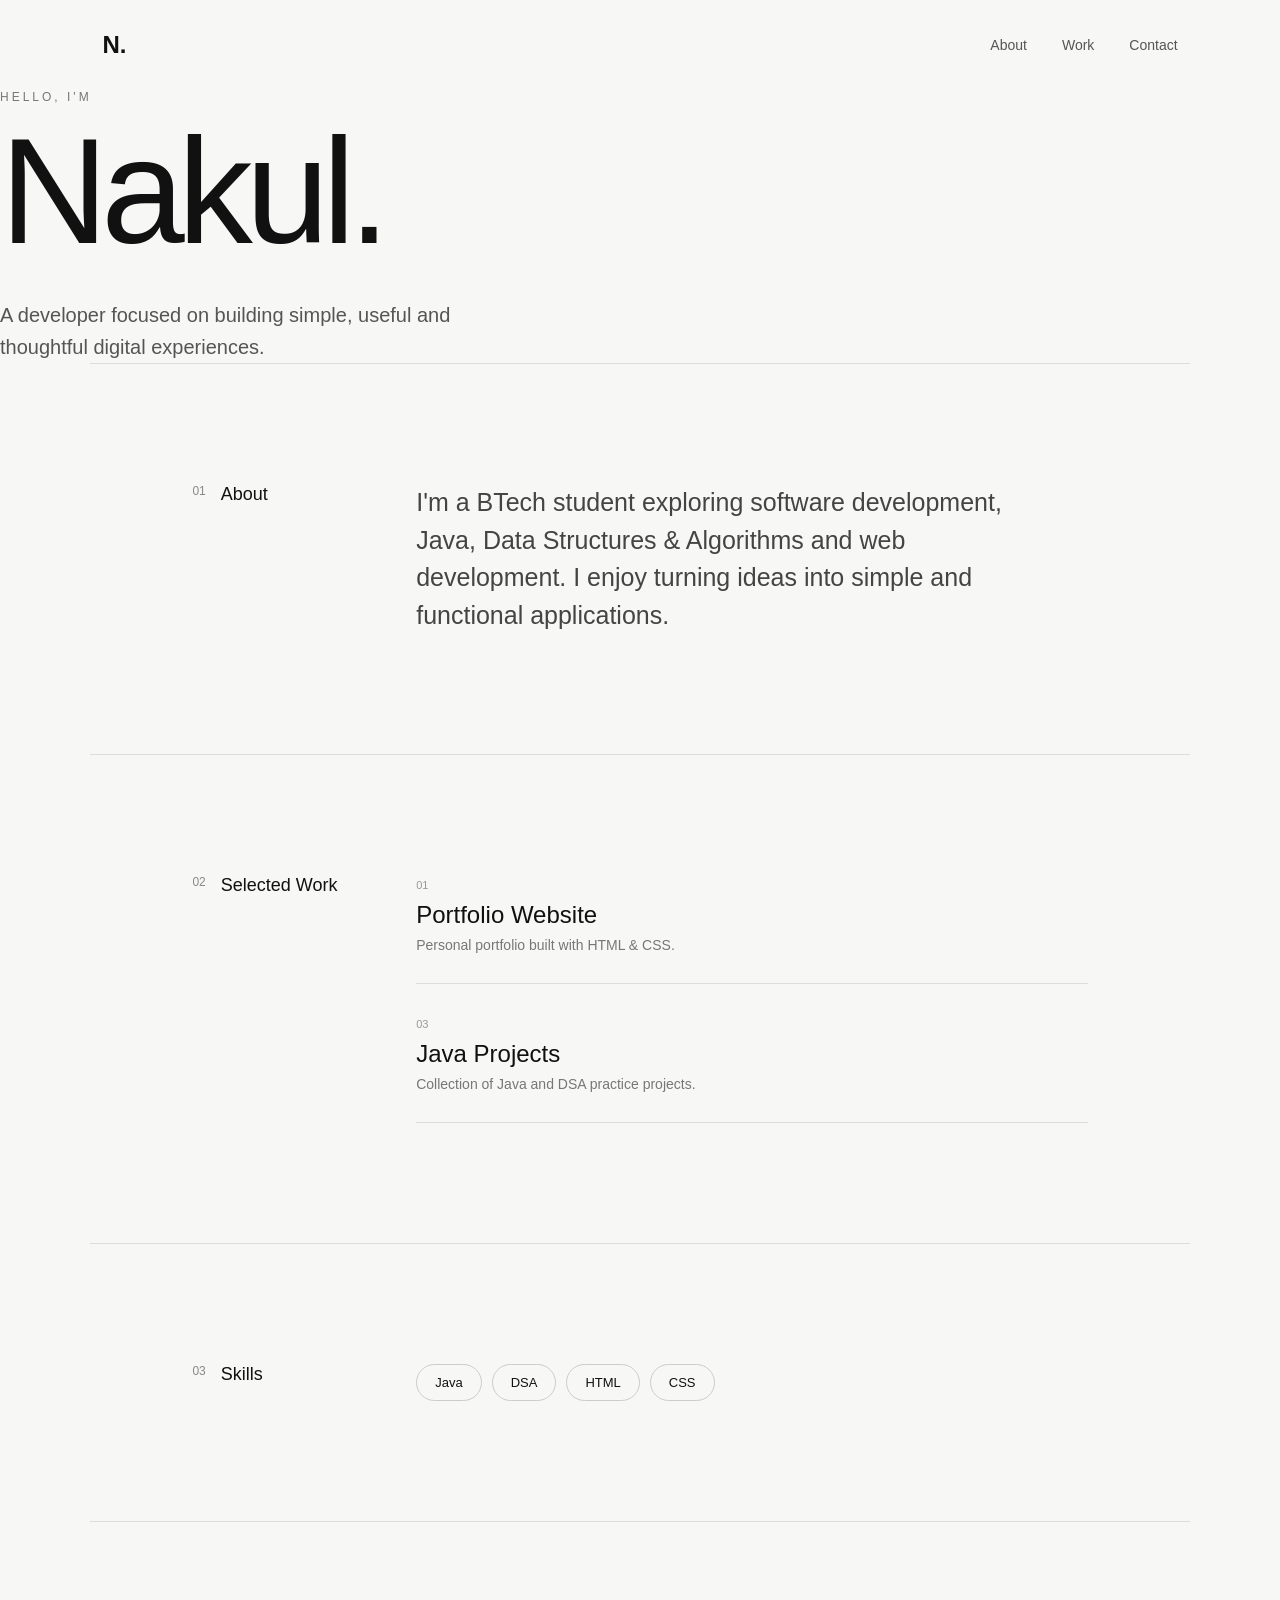
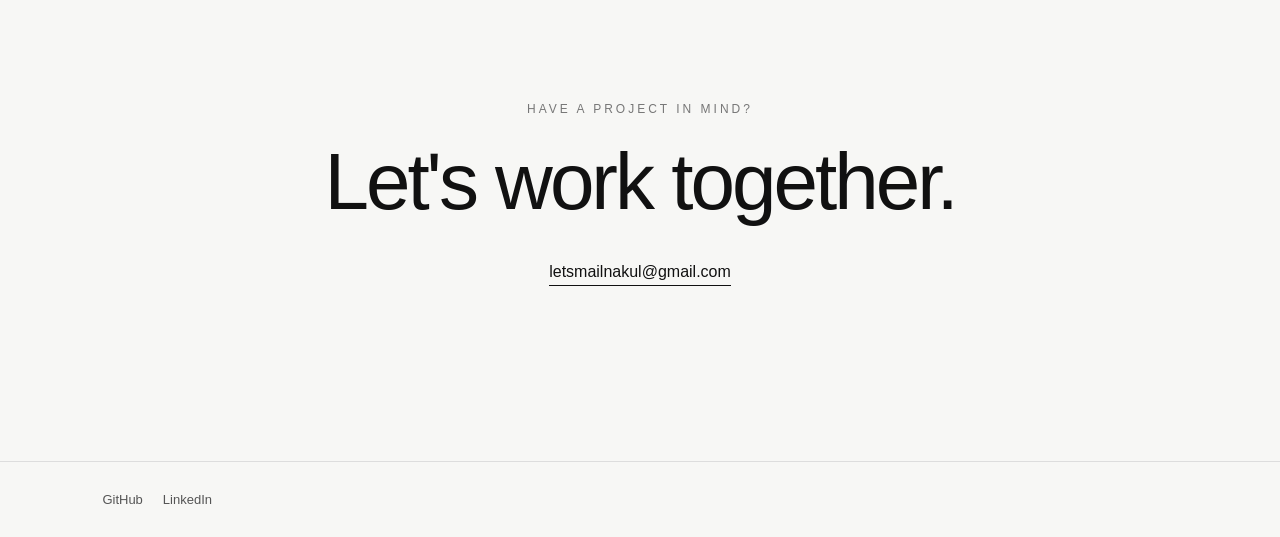
<file: index.html>
<!DOCTYPE html>
<html lang="en">
<head>
    <meta charset="UTF-8">
    <meta name="viewport" content="width=device-width, initial-scale=1.0">

    <title>Nakul — Developer</title>

    <link rel="stylesheet" href="styles.css">
</head>

<body>

    <nav>
        <a href="" class="logo">N.</a>

        <div class="nav-links">
            <a href="#about">About</a>
            <a href="#work">Work</a>
            <a href="#contact">Contact</a>
        </div>
    </nav>


    <main>

        <section class="hero">
            <p class="small-text">HELLO, I'M</p>

            <h1>Nakul.</h1>

            <p class="intro">
                A developer focused on building simple,
                useful and thoughtful digital experiences.
            </p>

        </section>

        <section id="about" class="section">

            <div class="section-title">
                <span>01</span>
                <h2>About</h2>
            </div>

            <div class="section-content">
                <p>
                    I'm a BTech student exploring software development,
                    Java, Data Structures & Algorithms and web development.
                    I enjoy turning ideas into simple and functional
                    applications.
                </p>
            </div>

        </section>


        <section id="work" class="section">

            <div class="section-title">
                <span>02</span>
                <h2>Selected Work</h2>
            </div>

            <div class="projects">

                <a href="" class="project">
                    <div>
                        <span class="project-number">01</span>
                        <h3>Portfolio Website</h3>
                        <p>Personal portfolio built with HTML & CSS.</p>
                    </div>

                    <span class="project-arrow"></span>
                </a>


                <a href="" class="project">
                    <div>
                        <span class="project-number">03</span>
                        <h3>Java Projects</h3>
                        <p>Collection of Java and DSA practice projects.</p>
                    </div>

                </a>

            </div>

        </section>


        <section class="section">

            <div class="section-title">
                <span>03</span>
                <h2>Skills</h2>
            </div>

            <div class="skills">
                <span>Java</span>
                <span>DSA</span>
                <span>HTML</span>
                <span>CSS</span>
          </div>

        </section>


        <section id="contact" class="contact">

            <p class="small-text">HAVE A PROJECT IN MIND?</p>

            <h2>Let's work together.</h2>

            <a href="mailto:yourmail@example.com">
                letsmailnakul@gmail.com
            </a>

        </section>

    </main>


    <footer>

        <div>
            <a href="">GitHub</a>
            <a href="">LinkedIn</a>
        </div>
    </footer>

</body>
</html>
</file>
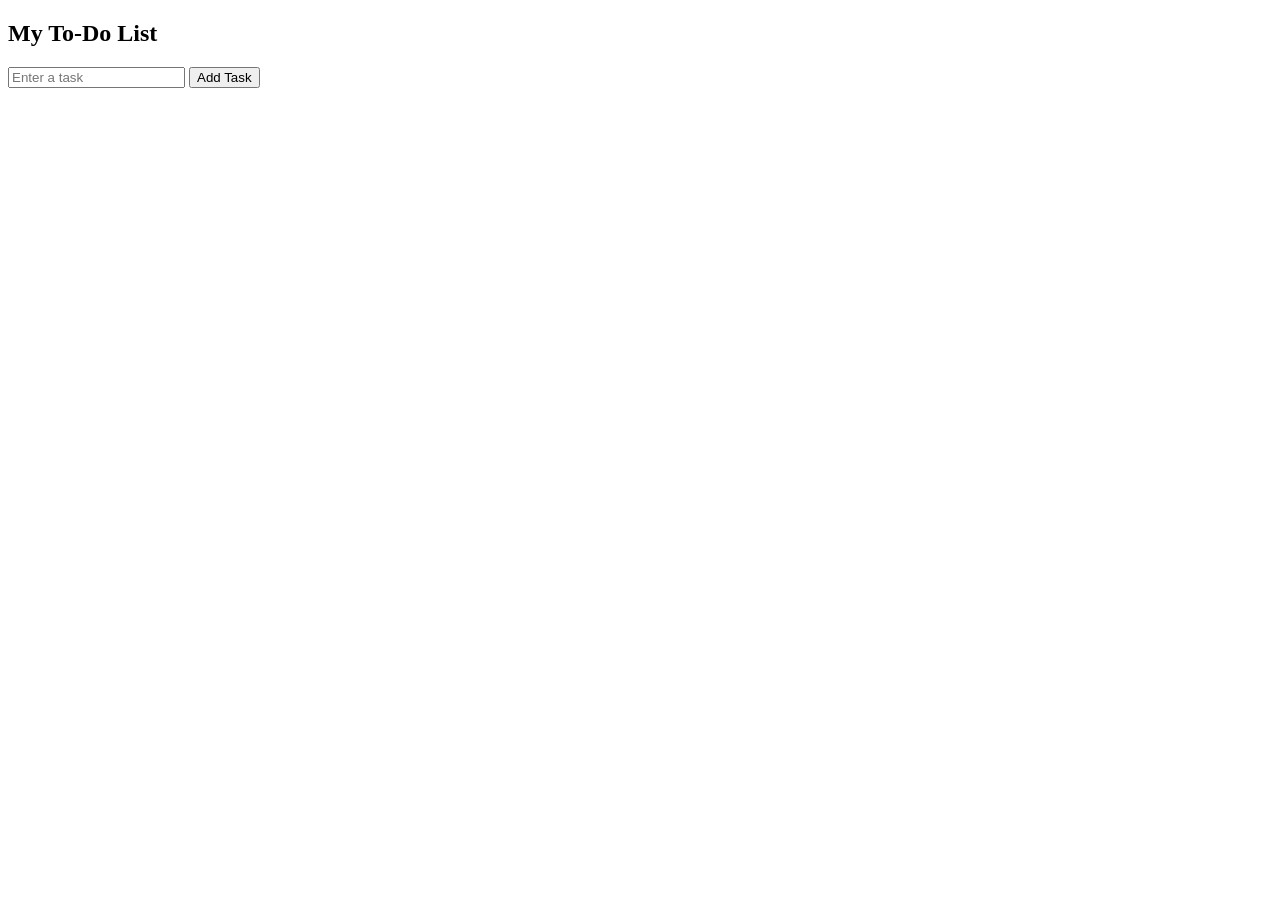
<file: To-Do List.html>
<!DOCTYPE html>
<html>
<head>
    <title>To-Do List</title>
</head>
<body>

    <h2>My To-Do List</h2>

    <input type="text" id="taskInput" placeholder="Enter a task">
    <button onclick="addTask()">Add Task</button>

    <ul id="taskList"></ul>

    <script>
        function addTask() {

            let input = document.getElementById("taskInput");
            let task = input.value.trim();

            if (task === "") {
                alert("Please enter a task");
                return;
            }

            let li = document.createElement("li");

            li.textContent = task;

            let deleteBtn = document.createElement("button");
            deleteBtn.textContent = "Delete";

            deleteBtn.onclick = function() {
                li.remove();
            };

            li.appendChild(deleteBtn);

            document.getElementById("taskList")
                .appendChild(li);

            input.value = "";
        }
    </script>

</body>
</html>
</file>
<file: styles.css>
* {
    margin: 0;
    padding: 0;
    box-sizing: border-box;
}

html {
    scroll-behavior: smooth;
}

body {
    background: #f7f7f5;
    color: #111;
    font-family: Arial, Helvetica, sans-serif;
}
nav {
    height: 90px;
    padding: 0 8%;
    display: flex;
    align-items: center;
    justify-content: space-between;
}

.logo {
    font-size: 24px;
    font-weight: bold;
    color: #111;
    text-decoration: none;
}

.nav-links {
    display: flex;
    gap: 35px;
}

.nav-links a {
    color: #555;
    text-decoration: none;
    font-size: 14px;
}

.nav-links a:hover {
    color: #111;
}
hero {
    min-height: 80vh;

    max-width: 1100px;
    margin: auto;

    padding: 150px 8% 100px;

    display: flex;
    flex-direction: column;
    justify-content: center;
}

.small-text {
    font-size: 12px;
    letter-spacing: 3px;
    color: #777;
    margin-bottom: 20px;
}

.hero h1 {
    font-size: clamp(70px, 12vw, 150px);
    line-height: 0.9;
    font-weight: 500;
    letter-spacing: -7px;
    margin-bottom: 40px;
}

.intro {
    max-width: 480px;
    font-size: 20px;
    line-height: 1.6;
    color: #555;
}

.arrow {
    margin-top: 50px;

    width: fit-content;

    text-decoration: none;
    color: #111;

    border-bottom: 1px solid #111;

    padding-bottom: 6px;

    font-size: 14px;
}
.section {
    max-width: 1100px;
    margin: auto;
    padding: 120px 8%;
    border-top: 1px solid #ddd;

    display: grid;
    grid-template-columns: 25% 75%;
}

.section-title {
    display: flex;
    gap: 15px;
    align-items: flex-start;
}

.section-title span {
    font-size: 12px;
    color: #888;
}

.section-title h2 {
    font-size: 18px;
    font-weight: 500;
}

.section-content {
    max-width: 600px;
}

.section-content p {
    font-size: 25px;
    line-height: 1.5;
    color: #444;
}

.projects {
    width: 100%;
}

.project {
    text-decoration: none;
    color: #111;

    border-bottom: 1px solid #ddd;

    padding: 30px 0;

    display: flex;
    justify-content: space-between;
    align-items: center;
}

.project:first-child {
    padding-top: 0;
}

.project-number {
    font-size: 11px;
    color: #999;
}

.project h3 {
    font-size: 24px;
    font-weight: 500;
    margin: 8px 0;
}

.project p {
    color: #777;
    font-size: 14px;
}

.project-arrow {
    font-size: 25px;

    transition: transform 0.3s ease;
}

.project:hover .project-arrow {
    transform: translate(5px, -5px);
}


.skills {
    display: flex;
    flex-wrap: wrap;
    gap: 10px;
}

.skills span {
    border: 1px solid #ccc;

    padding: 10px 18px;

    font-size: 13px;

    border-radius: 30px;
}


.contact {
    max-width: 1100px;
    margin: auto;

    padding: 180px 8%;

    text-align: center;

    border-top: 1px solid #ddd;
}

.contact h2 {
    font-size: clamp(40px, 7vw, 80px);
    font-weight: 500;
    letter-spacing: -3px;

    margin-bottom: 35px;
}

.contact a {
    color: #111;
    text-decoration: none;

    border-bottom: 1px solid #111;

    padding-bottom: 5px;
}

footer {
    padding: 30px 8%;

    border-top: 1px solid #ddd;

    display: flex;
    justify-content: space-between;

    font-size: 13px;
    color: #888;
}

footer div {
    display: flex;
    gap: 20px;
}

footer a {
    color: #555;
    text-decoration: none;
}

@media (max-width: 700px) {

    nav {
        padding: 0 6%;
    }

    .nav-links {
        gap: 15px;
    }

    .hero {
        padding: 120px 6% 80px;
    }

    .hero h1 {
        letter-spacing: -4px;
    }
    .section {
        padding: 80px 6%;

        display: block;
    }

    .section-title {
        margin-bottom: 40px;
    }

    .section-content p {
        font-size: 20px;
    }

    .contact {
        padding: 120px 6%;
    }

    footer {
        padding: 25px 6%;
    }
}
</file>
